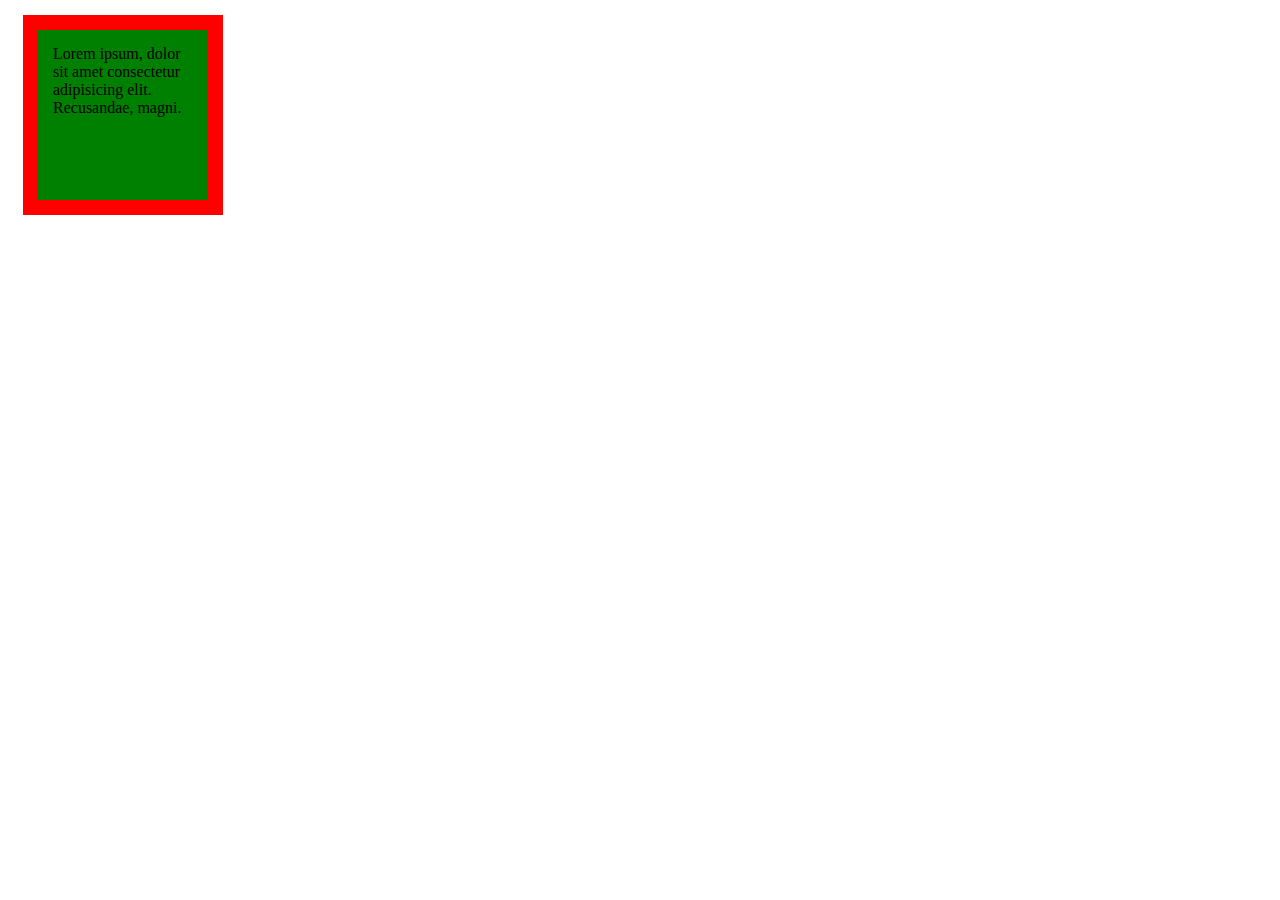
<file: CSS Crash Course/index.html>
<!DOCTYPE html>
<html lang="en">
  <head>
    <meta charset="UTF-8" />
    <meta name="viewport" content="width=device-width, initial-scale=1.0" />
    <title>Document</title>
    <link rel="stylesheet" href="./style.css" />
  </head>
  <body>
    <div class="box">Lorem ipsum, dolor sit amet consectetur adipisicing elit. Recusandae, magni.</div>
  </body>
</html>
</file>
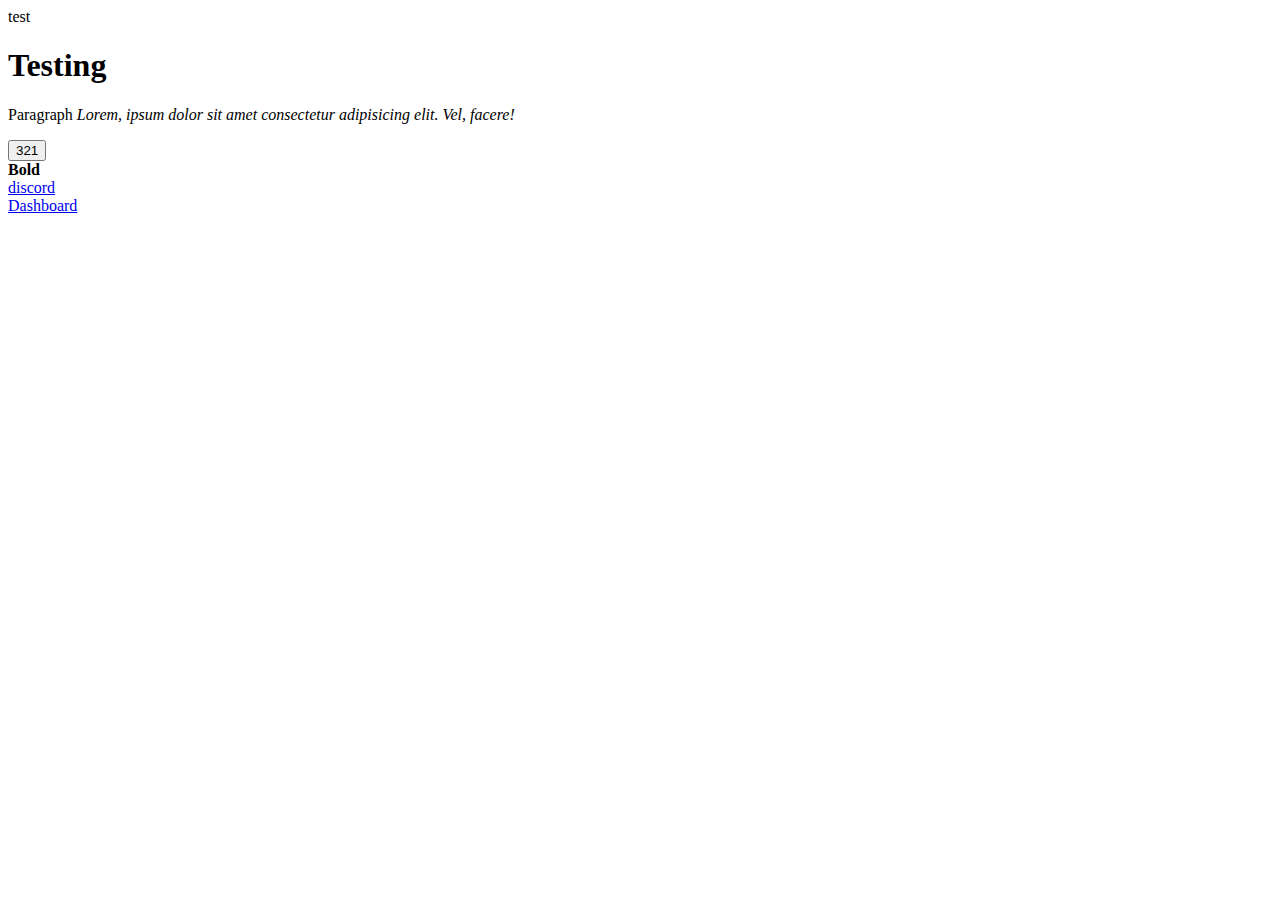
<file: HTML Crash Course/index.html>
<!DOCTYPE html>
<html lang="en">
<head>
    <meta charset="UTF-8">
    <meta name="viewport" content="width=device-width, initial-scale=1.0">
    <title>Document</title>
</head>
<body>
    test
    <h1>Testing</h1>
    <p>Paragraph <i>Lorem, ipsum dolor sit amet consectetur adipisicing elit. Vel, facere!</i></p>   
    <!-- lorem10 -->
    <button>321</button>
    <div>
        <b>Bold</b>
    </div>
    <a href="https://google.com" target="_blank">discord</a><br>
    <a href="/dashboard.html" target="_blank">Dashboard</a>

    
</body>
</html>
</file>
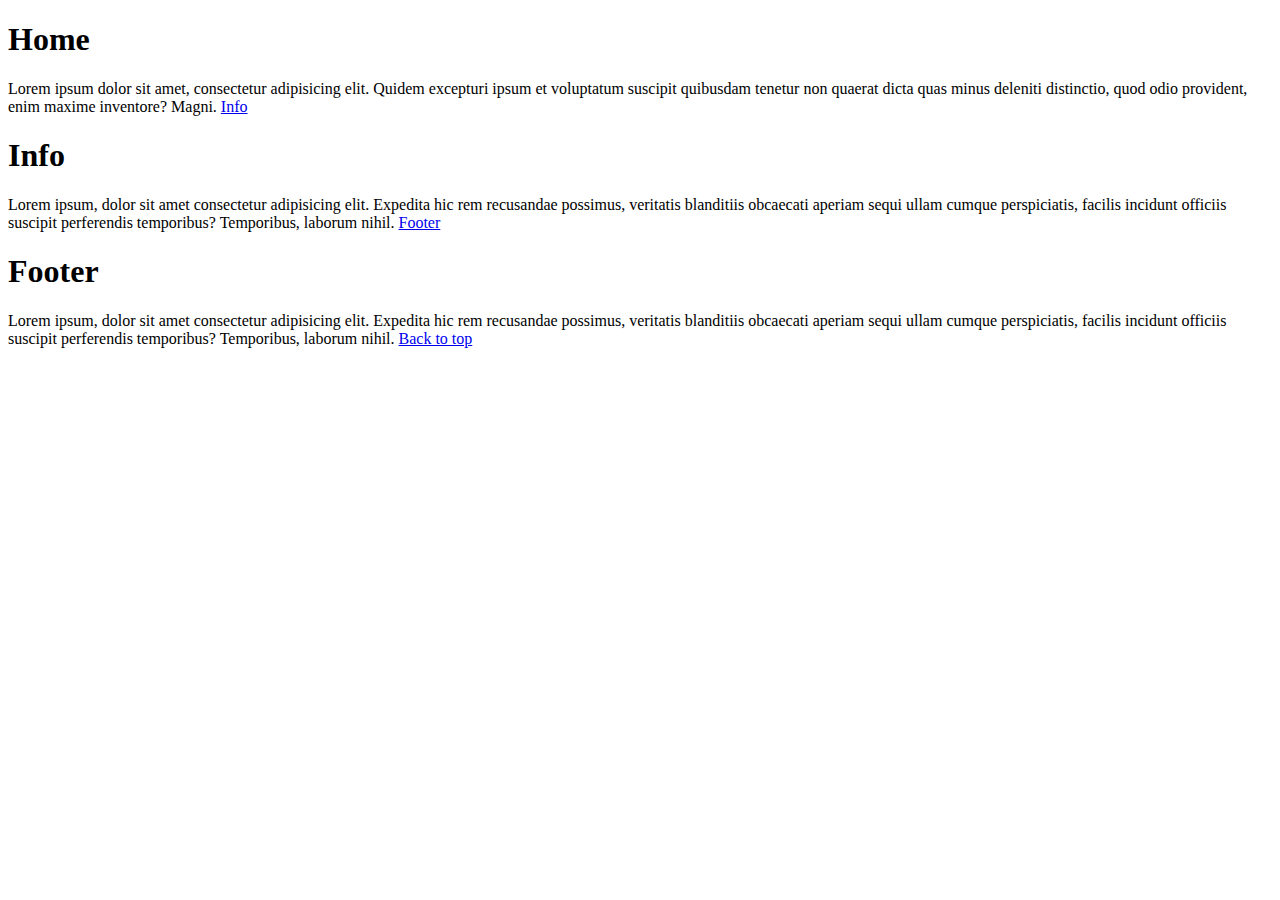
<file: CSS Crash Course/index copy.html>
<!DOCTYPE html>
<html lang="en">
  <head>
    <meta charset="UTF-8" />
    <meta name="viewport" content="width=device-width, initial-scale=1.0" />
    <link rel="stylesheet" href="./style.css" />
  </head>
  <body>
    <section id="home">
      <h1>Home</h1>
      <p id = "title" class="heading red">
        Lorem ipsum dolor sit amet, consectetur adipisicing elit. Quidem
        excepturi ipsum et voluptatum suscipit quibusdam tenetur non quaerat
        dicta quas minus deleniti distinctio, quod odio provident, enim maxime
        inventore? Magni.
        <a href="#info">Info</a>
      </p>
    </section>
    <section id="info">
      <h1>Info</h1>
      <p class="red">
        Lorem ipsum, dolor sit amet consectetur adipisicing elit. Expedita hic
        rem recusandae possimus, veritatis blanditiis obcaecati aperiam sequi
        ullam cumque perspiciatis, facilis incidunt officiis suscipit
        perferendis temporibus? Temporibus, laborum nihil.
        <a href="#footer">Footer</a>
      </p>
    </section>
    <section id="footer">
      <h1>Footer</h1>
      <p class="blue">
        Lorem ipsum, dolor sit amet consectetur adipisicing elit. Expedita hic
        rem recusandae possimus, veritatis blanditiis obcaecati aperiam sequi
        ullam cumque perspiciatis, facilis incidunt officiis suscipit
        perferendis temporibus? Temporibus, laborum nihil.
        <a href="#home">Back to top</a>
      </p>
    </section>
  </body>
</html>
</file>
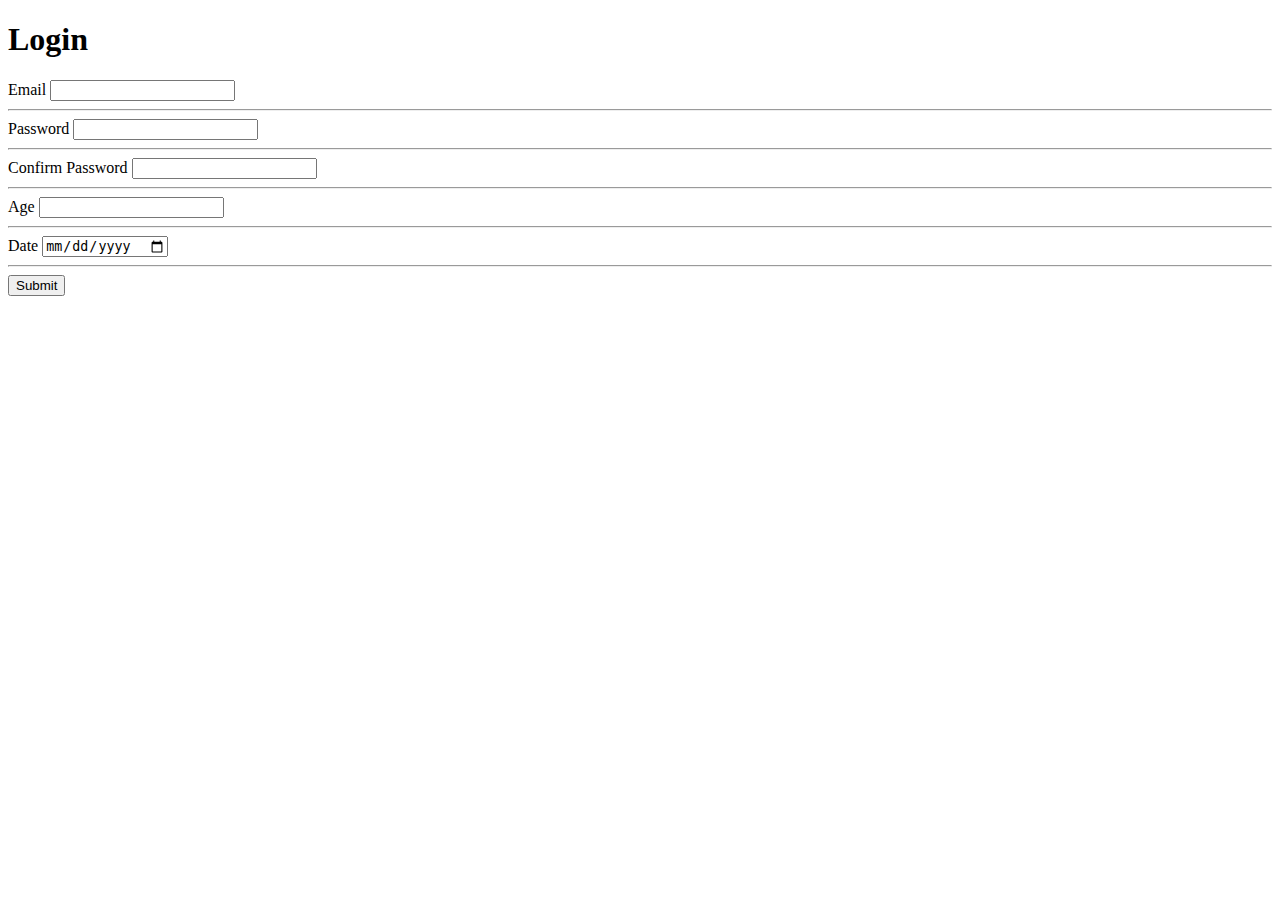
<file: HTML Crash Course/login.html>
<!DOCTYPE html>
<html lang="en">
  <head>
    <meta charset="UTF-8" />
    <meta name="viewport" content="width=device-width, initial-scale=1.0" />
    <title>Document</title>
  </head>
  <body>
    <h1>Login</h1>
    <form>
      <div>
        <label>Email</label>
        <input type="email" required />
      </div>
      <hr>
      <div>
        <label>Password</label>
        <input type="password"/>
        <!-- <textarea rows="10"></textarea> -->
      </div>
      <hr>
      <div>
        <label>Confirm <span>Password</span></label>
        <input type="password"/>
        <!-- <textarea rows="10"></textarea> -->
      </div>
      <hr>
      <div>
        <label>Age</label>
        <input type="number" />
      </div>
      <hr>
      <div>
        <label>Date</label>
        <input type="date" />
      </div>
      <hr>
      <button>Submit</button>
    </form>
  </body>
</html>
</file>
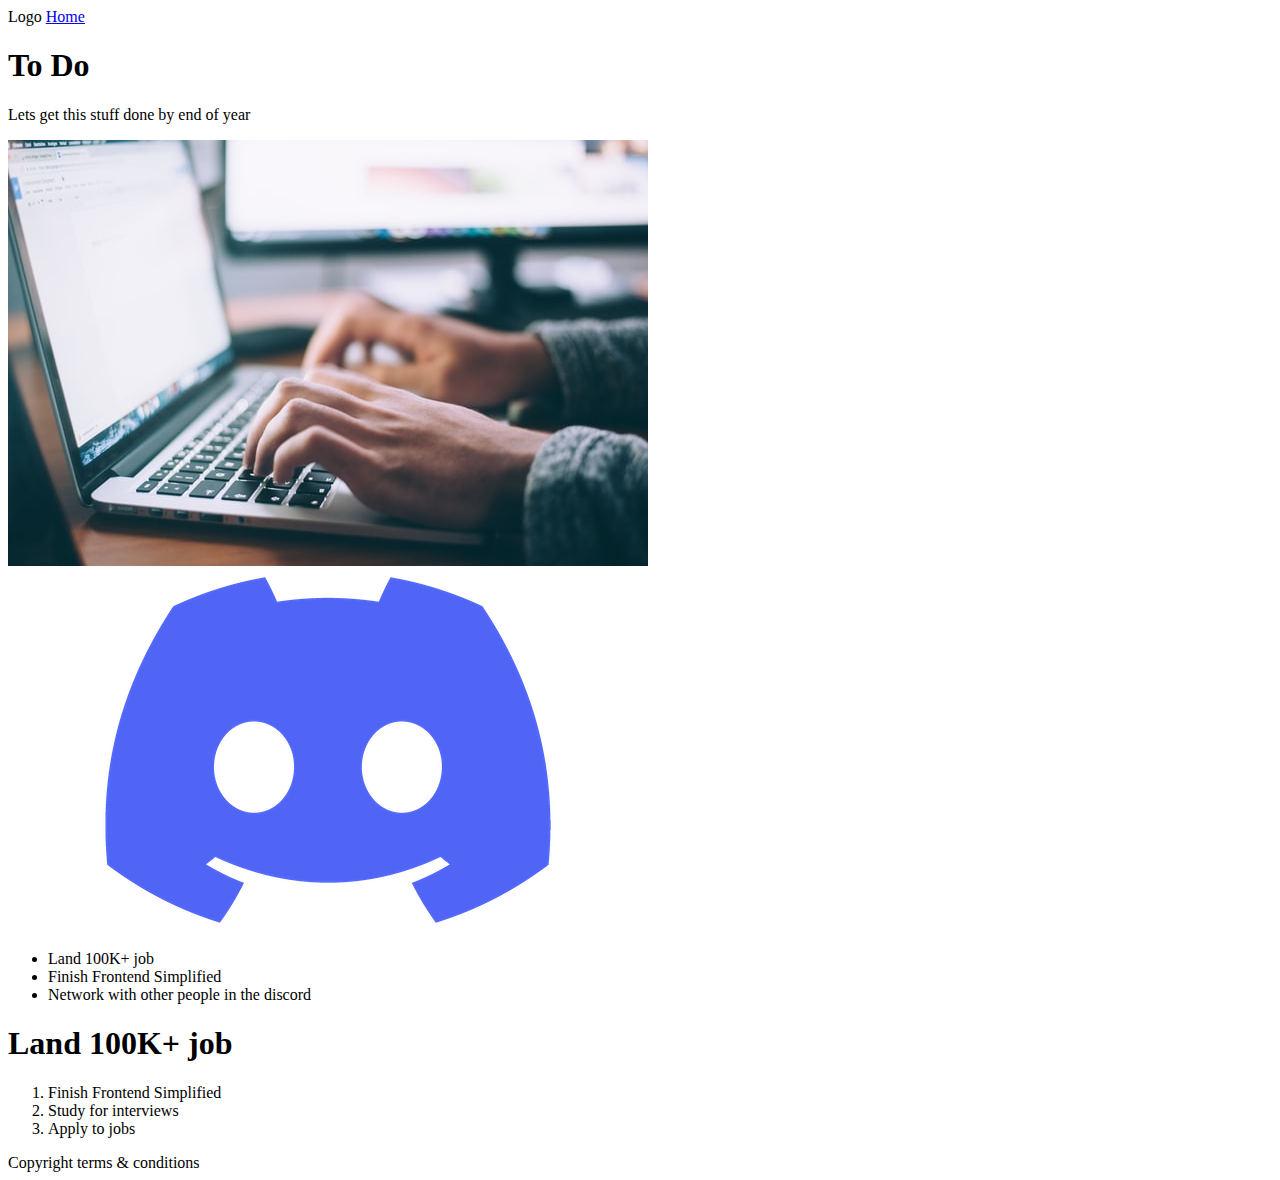
<file: HTML Crash Course/test/dashboard.html>
<!DOCTYPE html>
<html lang="en">
  <head>
    <meta charset="UTF-8" />
    <meta name="viewport" content="width=device-width, initial-scale=1.0" />
    <title>Document</title>
  </head>
  <body>
    <nav>
        Logo
        <a href="/index.html">Home</a>
    </nav>
    <main>
        <section>
            <h1>To Do</h1>
            <p>Lets get this stuff done by end of year</p>
            <img src="../assets/about.jpg" alt="">
            <img src="../assets/discord.png" alt="">
            <ul>
              <li>Land 100K+ job</li>
              <li>Finish Frontend Simplified</li>
              <li>Network with other people in the discord</li>
            </ul>
        </section>
        <section>
            <h1>Land 100K+ job</h1>
            <ol>
                <li>Finish Frontend Simplified</li>
                <li>Study for interviews</li>
                <li>Apply to jobs</li>
            </ol>
        </section>
    </main>
    <footer>
        Copyright terms & conditions
    </footer>
  </body>
</html>
</file>
<file: CSS Crash Course/style.css>
.box{
    width: 200px;
    height: 200px;
    background-color: green;
    border: 15px solid red;
    padding: 15px;
    margin: 15px;
    box-sizing: border-box;
}
</file>
